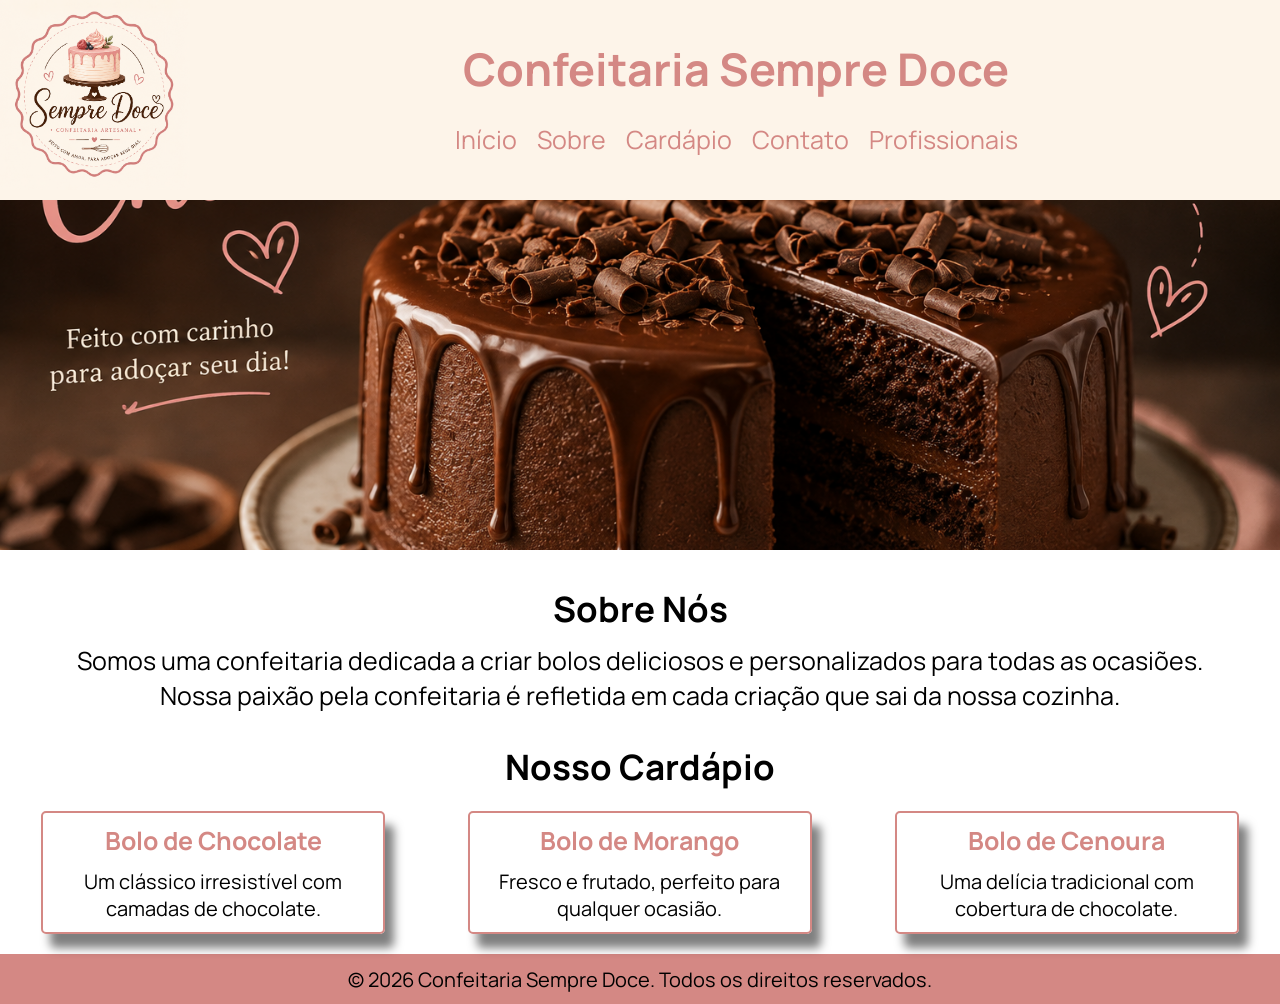
<file: index.html>
<!DOCTYPE html>
<html lang="pt-BR">
<head>
    <meta charset="UTF-8">
    <meta name="viewport" content="width=device-width, initial-scale=1.0">
    <title>Home</title>
    <link rel="stylesheet" href="css/index.css">

    <link rel="preconnect" href="https://fonts.googleapis.com">
    <link rel="preconnect" href="https://fonts.gstatic.com" crossorigin>
    <link href="https://fonts.googleapis.com/css2?family=Manrope:wght@200..800&display=swap" rel="stylesheet">
</head>
<body>
    <header>
        <div class="div-logo">
            <img class="logotipo" src="img/logo.png" alt="Logotipo da Confeitaria">
        </div>

        <div class="div-menu">
            <h1>
                Confeitaria Sempre Doce
            </h1>

            <br/>

            <nav>
                <ul>
                    <li>
                        <a href="index.html">Início</a>
                    </li>
                    <li>
                        <a href="pages/sobre.html">Sobre</a>
                    </li>
                    <li>
                        <a href="pages/cardapio.html">Cardápio</a>
                    </li>
                    <li>
                        <a href="pages/contato.html">Contato</a>
                    </li>
                    <li>
                        <a href="pages/profissionais.html">Profissionais</a>
                    </li>
                </ul>
            </nav>
        </div>
    </header>

    <img id="img" class="img-bolo" src="img/bolo1.png" alt="">

    <section class="sobre">
        <h2>Sobre Nós</h2>
        <p>
            Somos uma confeitaria dedicada a
            criar bolos deliciosos e personalizados
            para todas as ocasiões.<br/>
            Nossa paixão pela confeitaria é refletida
            em cada criação que sai da nossa
            cozinha.
        </p>
    </section>

    <section class="sobre">
        <h2>Nosso Cardápio</h2>
        
        <div class="menu-cardapio-itens">

            <div class="menu-cardapio-item">
                <h3>Bolo de Chocolate</h3>
                <p>
                    Um clássico irresistível
                    com camadas de chocolate.
                </p>
            </div>

            <div class="menu-cardapio-item">
                <h3>Bolo de Morango</h3>
                <p>
                    Fresco e frutado, perfeito
                    para qualquer ocasião.
                </p>
            </div>

            <div class="menu-cardapio-item">
                <h3>Bolo de Cenoura</h3>
                <p>
                    Uma delícia tradicional com
                    cobertura de chocolate.
                </p>
            </div>

        </div>
    </section>

    <footer>
        &copy; 2026 Confeitaria Sempre Doce. 
        Todos os direitos reservados.
    </footer>

</body>
<script src="js/index.js"></script>
</html>
</file>
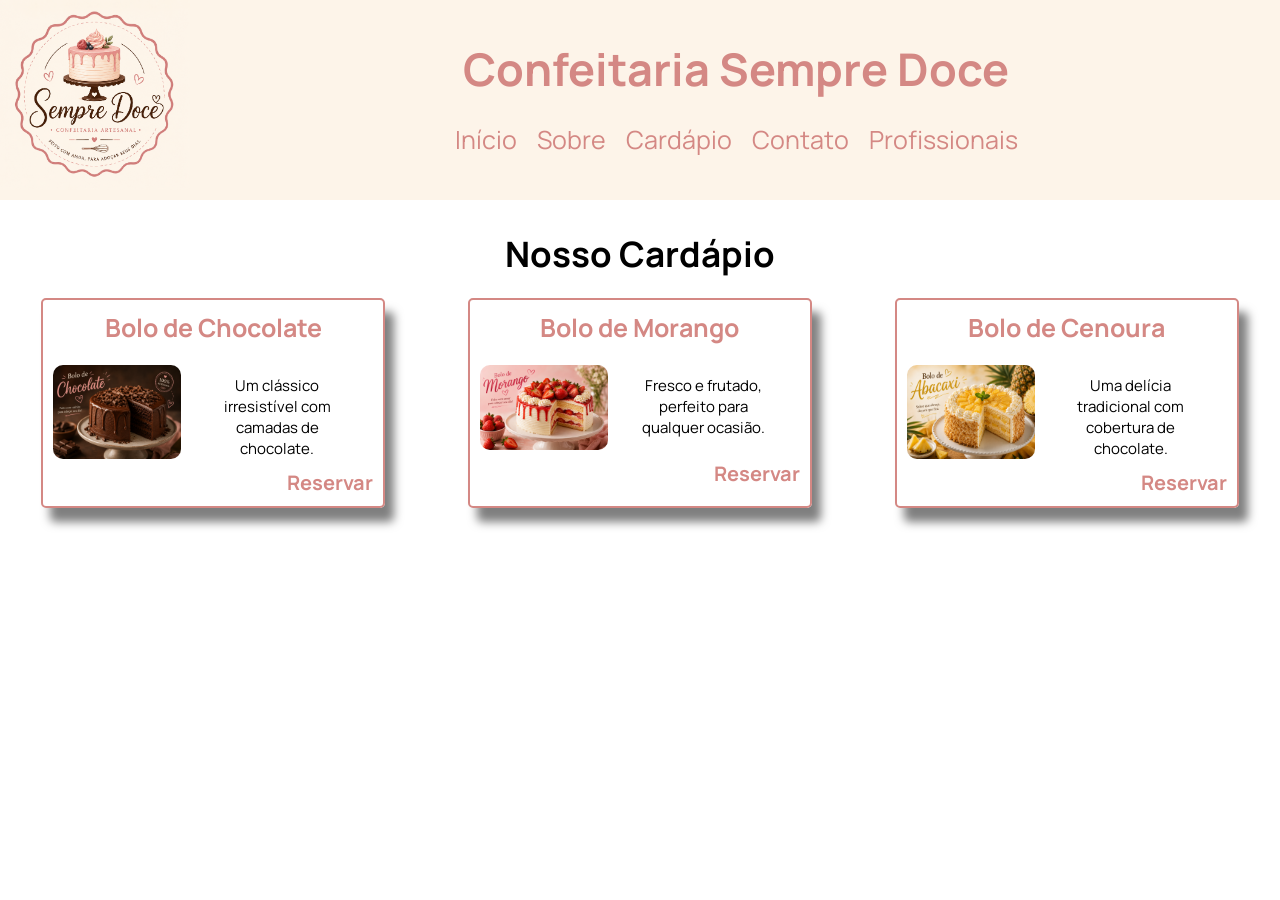
<file: pages/cardapio.html>
<!DOCTYPE html>
<html lang="pt-BR">

<head>
    <meta charset="UTF-8">
    <meta name="viewport" content="width=device-width, initial-scale=1.0">
    <title>Cardápio</title>

    <link rel="stylesheet" href="../css/index.css">
    <link rel="stylesheet" href="../css/cardapio.css">

    <link rel="preconnect" href="https://fonts.googleapis.com">
    <link rel="preconnect" href="https://fonts.gstatic.com" crossorigin>
    <link href="https://fonts.googleapis.com/css2?family=Manrope:wght@200..800&display=swap" rel="stylesheet">
</head>

<body>
    <header>
        <div class="div-logo">
            <img class="logotipo" src="../img/logo.png" alt="Logotipo da Confeitaria">
        </div>

        <div class="div-menu">
            <h1>
                Confeitaria Sempre Doce
            </h1>

            <br />

            <nav>
                <ul>
                    <li>
                        <a href="../index.html">Início</a>
                    </li>
                    <li>
                        <a href="pages/sobre.html">Sobre</a>
                    </li>
                    <li>
                        <a href="cardapio.html">Cardápio</a>
                    </li>
                    <li>
                        <a href="pages/contato.html">Contato</a>
                    </li>
                    <li>
                        <a href="profissionais.html">Profissionais</a>
                    </li>
                </ul>
            </nav>
        </div>
    </header>

    <section class="sobre">
        <h2>Nosso Cardápio</h2>

        <div class="menu-cardapio-itens">

            <div class="menu-cardapio-item">
                <h3>Bolo de Chocolate</h3>

                <div class="div-card">
                    <img class="img-cardapio" src="../img/bolo1.png" alt="Bolo de Chocolate">
                    
                    <p>
                        Um clássico irresistível
                        com camadas de chocolate.
                    </p>
                </div>

                <div class="reservar">
                    <button class="button-reserva" onclick="abrir()">
                        Reservar
                    </button>
                </div>

            </div>

            <div class="menu-cardapio-item">
                <h3>Bolo de Morango</h3>

                <div class="div-card">
                    <img class="img-cardapio" src="../img/bolo2.png" alt="Bolo de Morango">
                    
                    <p>
                        Fresco e frutado, perfeito
                        para qualquer ocasião.
                    </p>
                </div>

                <div class="reservar">
                    <button class="button-reserva" onclick="abrir()">
                        Reservar
                    </button>
                </div>
            </div>

            <div class="menu-cardapio-item">
                <h3>Bolo de Cenoura</h3>

                <div class="div-card">
                    <img class="img-cardapio" src="../img/bolo3.png" alt="Bolo de Morango">
                    
                    <p>
                        Uma delícia tradicional com
                        cobertura de chocolate.
                    </p>
                </div>

                <div class="reservar">
                    <button class="button-reserva" onclick="abrir()">
                        Reservar
                    </button>
                </div>
            </div>

        </div>
    </section>

    <div id="fade" class="hide"></div>

    <div id="modal" class="hide">
        <div class="centralizado">
            <h2>Realizar Reserva</h2>
            <img src="../img/PixQRcode.png" alt="   QRcode para pagamento via Pix"> 
        </div>
        
        <div class="fechar">
            <a href="">Fechar</a>
        </div>

    </div>

</body>
<script src="../js/cardapio.js"></script>
</html>
</file>
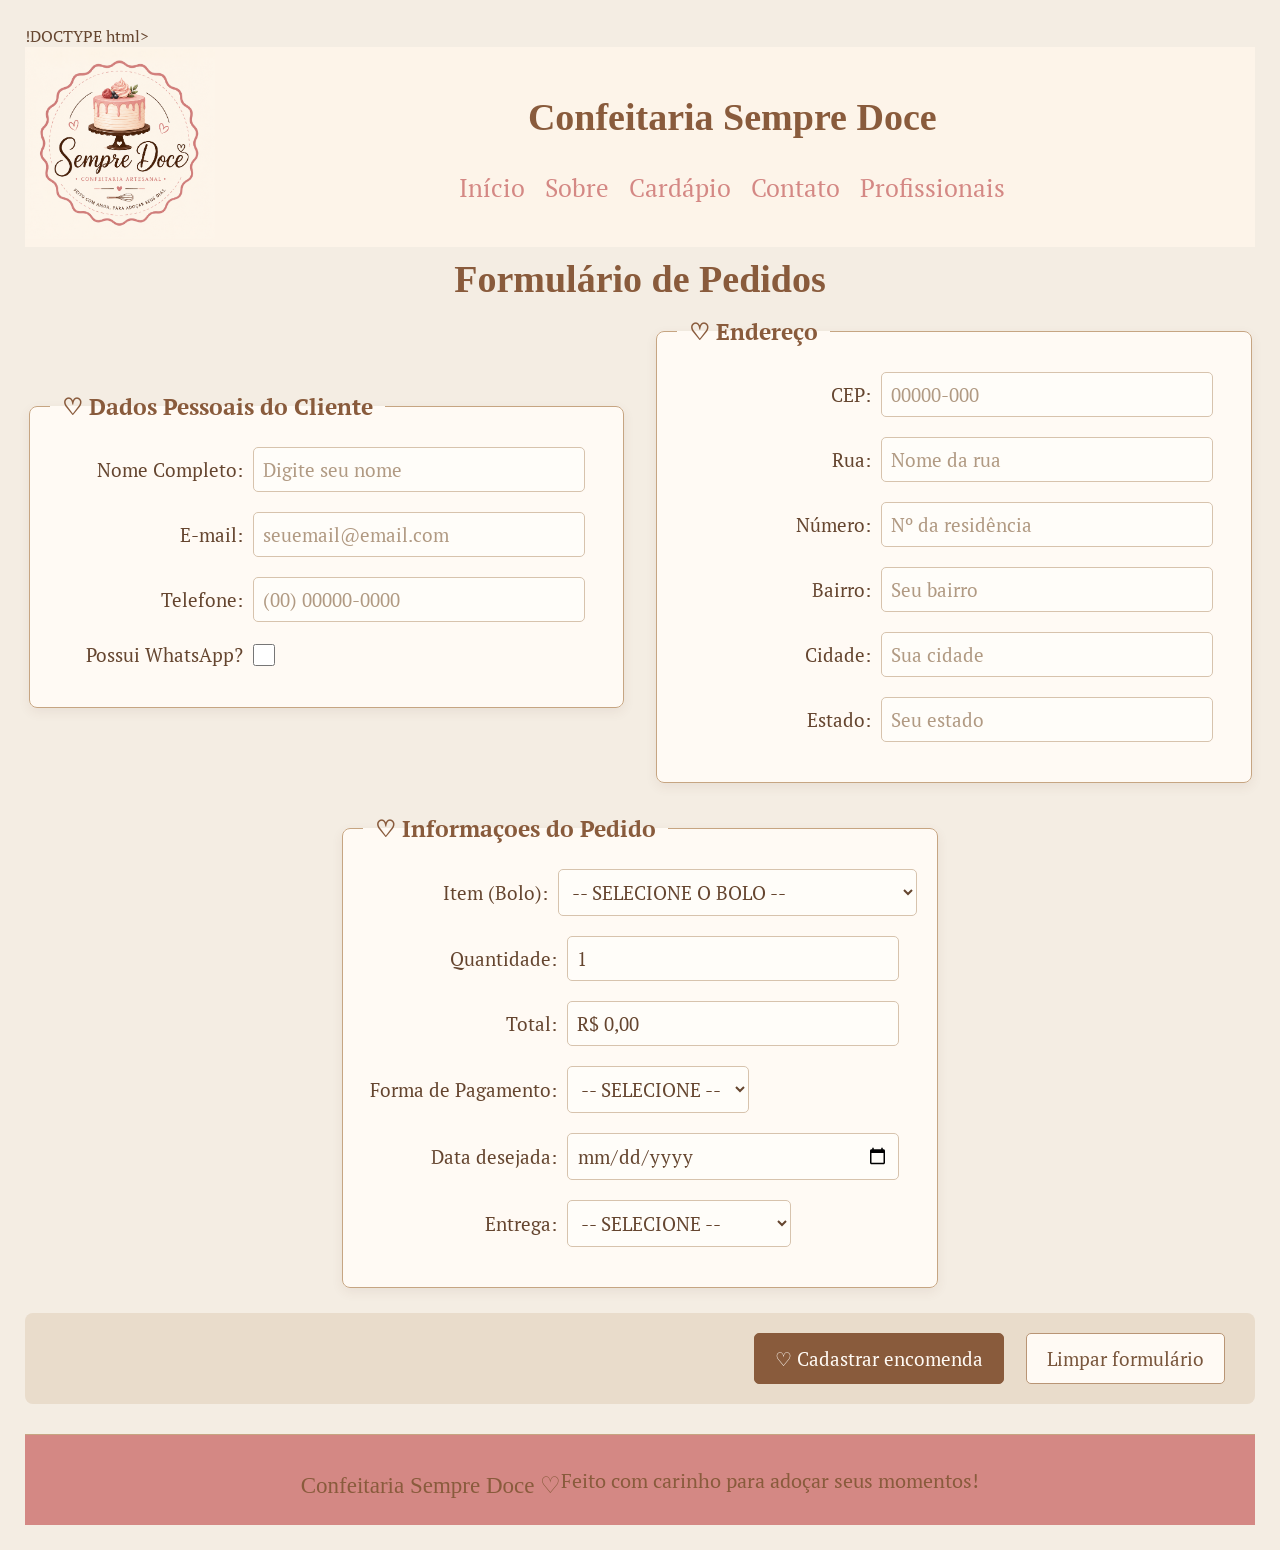
<file: pages/contato.html>
!DOCTYPE html>
<html lang="pt-BR">

<head>
    <meta charset="UTF-8">
    <meta name="viewport" content="width=device-width, initial-scale=1.0">
    <title>Formulario para pedidos</title>

    <link rel="stylesheet" href="../css/index.css">
    <link rel="stylesheet" href="../css/contato.css">

    <link rel="preconnect" href="https://fonts.googleapis.com">
    <link rel="preconnect" href="https://fonts.gstatic.com" crossorigin>
    <link href="https://fonts.googleapis.com/css2?family=Manrope:wght@200..800&display=swap" rel="stylesheet">
</head>

<body>
    <header>
        <div class="div-logo">
            <img class="logotipo" src="../img/logo.png" alt="Logotipo da Confeitaria">
        </div>

        <div class="div-menu">
            <h1>
                Confeitaria Sempre Doce
            </h1>

            <br />

            <nav>
                <ul>
                    <li>
                        <a href="../index.html">Início</a>
                    </li>
                    <li>
                        <a href="pages/sobre.html">Sobre</a>
                    </li>
                    <li>
                        <a href="cardapio.html">Cardápio</a>
                    </li>
                    <li>
                        <a href="pages/contato.html">Contato</a>
                    </li>
                    <li>
                        <a href="profissionais.html">Profissionais</a>
                    </li>
                </ul>
            </nav>
        </div>
    </header>

    <body>
    <h1>Formulário de Pedidos</h1>

     <form>
        <div class="container">

            <fieldset>
                <legend>♡ Dados Pessoais do Cliente</legend>

                <div>
                    <label for="nome">Nome Completo:</label>
                    <input type="text" id="nome" name="nome"
                        placeholder="Digite seu nome" required>
                </div>

                
                <div>
                    <label for="email">E-mail:</label>
                    <input type="email" id="email" name="email"
                        placeholder="seuemail@email.com" required>
                </div>

                <div>
                    <label for="telefone">Telefone:</label>
                    <input type="tel" id="telefone" name="telefone"
                        placeholder="(00) 00000-0000" required>
                </div>

                <div class="campo-checkbox">
                    <label for="whatsapp">Possui WhatsApp?</label>
                    <input type="checkbox" id="whatsapp" name="whatsapp"
                        class="checkbox">
                </div>

            </fieldset>

            <fieldset>
                <legend>♡ Endereço</legend>

                <div>
                    <label for="cep">CEP:</label>
                    <input type="text" id="cep" name="cep"
                        placeholder="00000-000">
                </div>

                <div>
                    <label for="logradouro">Rua:</label>
                    <input type="text" id="logradouro" name="logradouro"
                        placeholder="Nome da rua">
                </div>

                <div>
                    <label for="numero">Número:</label>
                    <input type="number" id="numero" name="numero"
                        placeholder="Nº da residência">
                </div>

                <div>
                    <label for="bairro">Bairro:</label>
                    <input type="text" id="bairro" name="bairro"
                        placeholder="Seu bairro">
                </div>

                <div>
                    <label for="cidade">Cidade:</label>
                    <input type="text" id="cidade" name="cidade"
                        placeholder="Sua cidade">
                </div>

                <div>
                    <label for="estado">Estado:</label>
                    <input type="text" id="estado" name="estado"
                        placeholder="Seu estado">
                </div>

            </fieldset>

        </div>

        <div class="container">

            <fieldset>
                <legend>♡ Informaçoes do Pedido</legend>

                <div>
                    <label for="item">Item (Bolo):</label>
                    <select id="item" name="item" required>
                        <option value="">-- SELECIONE O BOLO --</option>
                        <option value="chocolate">Bolo de Chocolate - R$ 70,00</option>
                        <option value="morango">Bolo de Morango - R$ 80,00</option>
                        <option value="cenoura">Bolo de Cenoura - R$ 70,00</option>
                        <option value="limao">Bolo de Limão - R$ 83,00</option>
                        <option value="ninho-nutella">Bolo de Ninho com Nutella- R$ 90,00</option>
                    </select>
                </div>


                <div>
                    <label for="quantidade">Quantidade:</label>
                    <input type="number" id="quantidade" name="quantidade"
                        min="1" value="1" placeholder="Quantidade desejada" required>
                </div>

                <div>
                    <label for="total">Total:</label>
                    <input type="text" id="total" name="total" value="R$ 0,00" readonly>
                </div>

                <div>
                    <label for="pagamento">Forma de Pagamento:</label>
                    <select id="pagamento" name="pagamento" required>
                        <option value="">-- SELECIONE --</option>
                        <option value="pix">Pix</option>
                        <option value="cartao">Cartão</option>
                    </select>
                </div>

                <div>
                    <label for="data">Data desejada:</label>
                    <input type="date" id="data" name="data" required>
                </div>

                <div>
                    <label for="entrega">Entrega:</label>
                    <select id="entrega" name="entrega" required>
                        <option value="">-- SELECIONE --</option>
                        <option value="Retirar na confeitaria">Retirar na confeitaria</option>
                        <option value="Receber em casa">Receber em casa</option>
                    </select>
                </div>

            </fieldset>

            

        </div>

        <div class="container botoes">
            <button type="submit">♡ Cadastrar encomenda</button>
            <button type="reset">Limpar formulário</button>
        </div>

        <p id="mensagem" class="mensagem" aria-live="polite"></p>

    </form>

    <footer class="rodape">
        <p>Confeitaria Sempre Doce ♡</p>
        <span>Feito com carinho para adoçar seus momentos!</span>
    </footer>

    <script>
        // Tabela de preços dos bolos
        const precosBolos = {
            "ninho-nutella": 90.00,
            "cenoura": 70.00,
            "chocolate": 70.00,
            "limao": 83.00,
            "morango": 80.00
        };

        const itemSelect = document.getElementById("item");
        const precoUnitarioInput = document.getElementById("preco-unitario");
        const quantidadeInput = document.getElementById("quantidade");
        const totalInput = document.getElementById("total");
        const formulario = document.getElementById("formulario");
        const mensagem = document.getElementById("mensagem");

        function calcularTotal() {
            const boloSelecionado = itemSelect.value;
            const quantidade = parseInt(quantidadeInput.value) || 0;

            if (boloSelecionado && precosBolos[boloSelecionado] !== undefined) {
                const precoUnitario = precosBolos[boloSelecionado];
                precoUnitarioInput.value = `R$ ${precoUnitario.toFixed(2).replace('.', ',')}`;
               
                const total = precoUnitario * quantidade;
                totalInput.value = `R$ ${total.toFixed(2).replace('.', ',')}`;
            } else {
                precoUnitarioInput.value = "R$ 0,00";
                totalInput.value = "R$ 0,00";
            }
        }

        itemSelect.addEventListener("change", calcularTotal);
        quantidadeInput.addEventListener("input", calcularTotal);

        formulario.addEventListener("submit", function(event) {
            event.preventDefault();

            mensagem.textContent =
                "Obrigada! Sua encomenda foi cadastrada com sucesso. ♡";

            formulario.reset();
            precoUnitarioInput.value = "R$ 0,00";
            totalInput.value = "R$ 0,00";
        });

        formulario.addEventListener("reset", function() {
            mensagem.textContent = "";
            precoUnitarioInput.value = "R$ 0,00";
            totalInput.value = "R$ 0,00";
        });
    </script>

</body>

</html>
</file>
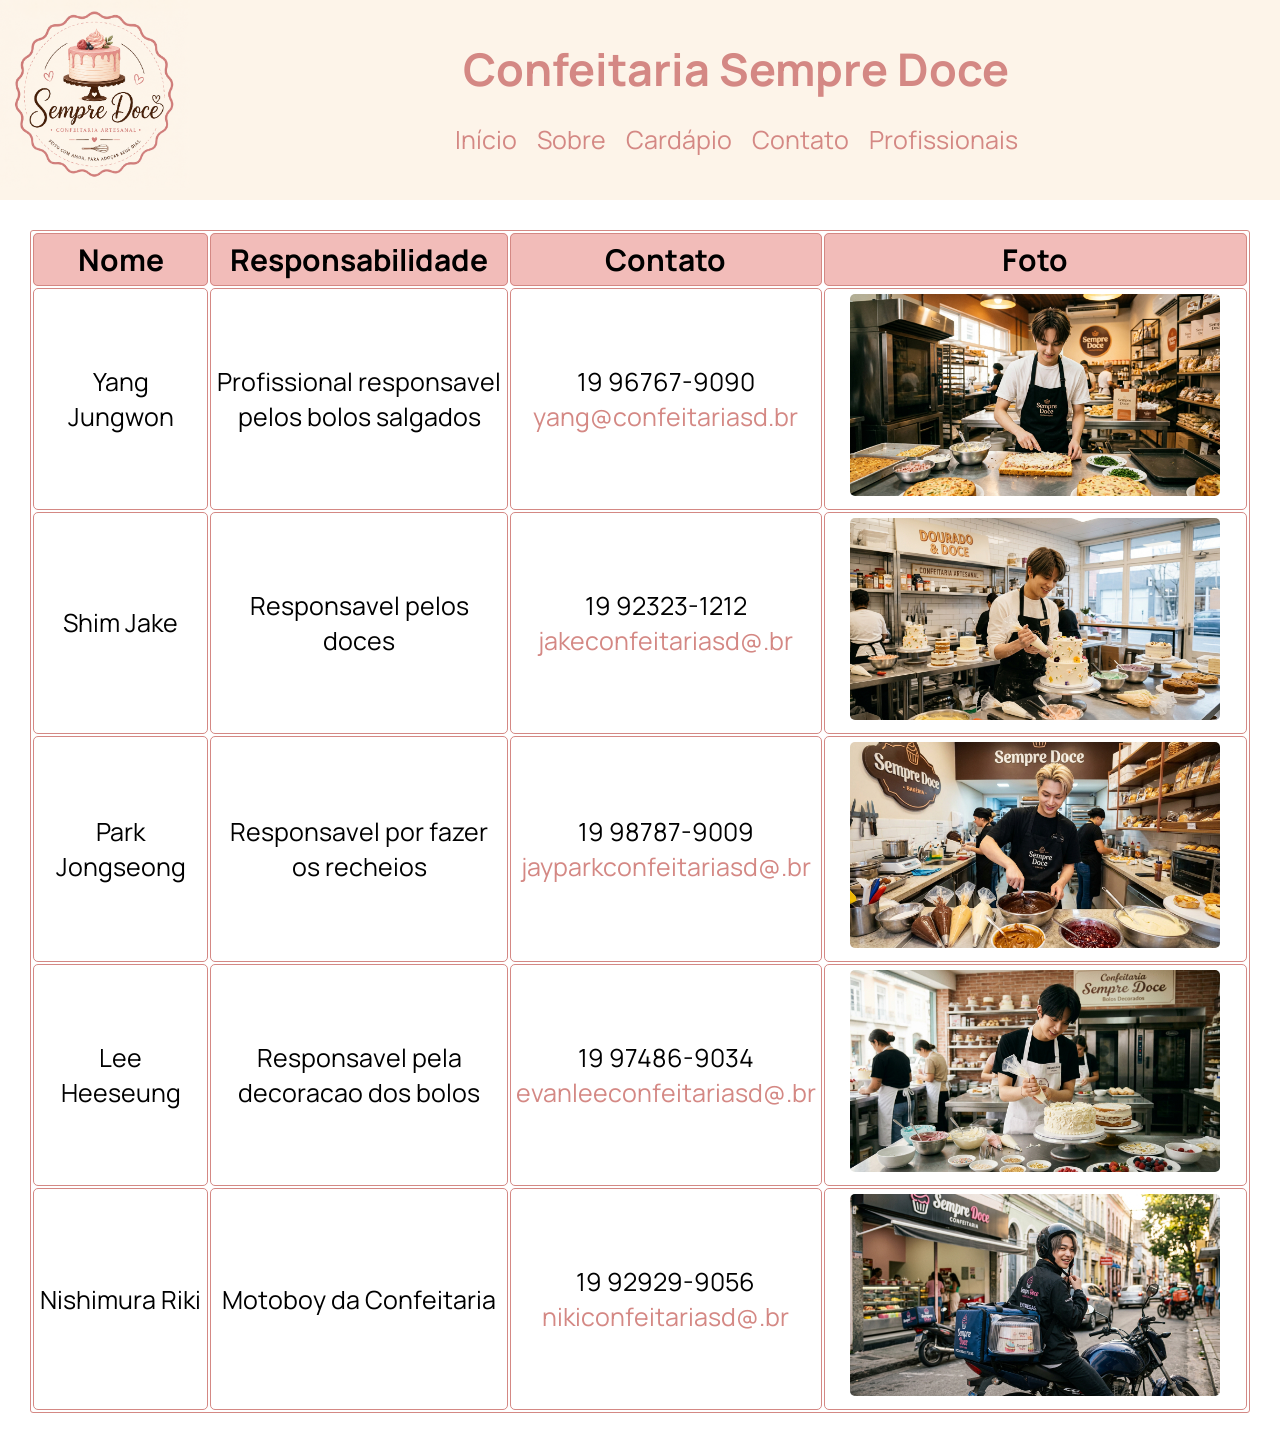
<file: pages/profissionais.html>
<!DOCTYPE html>
<html lang="pt-BR">

<head>
    <meta charset="UTF-8">
    <meta name="viewport" content="width=device-width, initial-scale=1.0">
    <title>Profissionais</title>

    <link rel="stylesheet" href="../css/index.css">
    <link rel="stylesheet" href="../css/profissionais.css">


    <link rel="preconnect" href="https://fonts.googleapis.com">
    <link rel="preconnect" href="https://fonts.gstatic.com" crossorigin>
    <link href="https://fonts.googleapis.com/css2?family=Manrope:wght@200..800&display=swap" rel="stylesheet">
</head>

<body>
    <header>
        <div class="div-logo">
            <img class="logotipo" src="../img/logo.png" alt="Logotipo da Confeitaria">
        </div>

        <div class="div-menu">
            <h1>
                Confeitaria Sempre Doce
            </h1>

            <br />

            <nav>
                <ul>
                    <li>
                        <a href="../index.html">Início</a>
                    </li>
                    <li>
                        <a href="pages/sobre.html">Sobre</a>
                    </li>
                    <li>
                        <a href="cardapio.html">Cardápio</a>
                    </li>
                    <li>
                        <a href="pages/contato.html">Contato</a>
                    </li>
                    <li>
                        <a href="profissionais.html">Profissionais</a>
                    </li>
                </ul>
            </nav>
        </div>
    </header>

    <section class="sobre">

        <table>
            <thead>
                <tr>
                    <td width="15%">Nome</td>
                    <td width="25%">Responsabilidade</td>
                    <td width="20%">Contato</td>
                    <td width="40%">Foto</td>
                </tr>
            </thead>

            <tbody>
                <tr>
                    <td> Yang Jungwon</td>
                    <td>Profissional responsavel pelos bolos salgados</td>
                    <td>19 96767-9090 
                        <a href="mailto:yang@confeitariasd.br">yang@confeitariasd.br</a>
                    </td>
                    <td>
                        <img src="../img/won.jpg" alt="">
                    </td>
                </tr>

                <tr>
                    <td>Shim Jake</td>
                    <td>Responsavel pelos doces</td>
                    <td>19 92323-1212 
                        <a href="mailto:jakeconfeitariasd@.br">jakeconfeitariasd@.br</a>
                    </td>
                    
                    <td>
                        <img src="../img/jake.jpg" alt="">
                    </td>
                </tr>
                <tr>
                    <td>Park Jongseong</td>
                    <td>Responsavel por fazer os recheios</td>
                    <td>19 98787-9009 
                        <a href="mailto: jayparkconfeitariasd@.br"> jayparkconfeitariasd@.br</a>
                    </td>
                    <td>
                        <img src="../img/jay.jpg" alt="">
                    </td>
                </tr>

                <tr>
                    <td>Lee Heeseung</td>
                    <td>Responsavel pela decoracao dos bolos</td>
                    <td>19 97486-9034
                        <a href="mailto:evanleeconfeitariasd@.br">evanleeconfeitariasd@.br</a>
                    </td>
                    <td>
                        <img src="../img/heeseung.jpg" alt="">
                    </td>
                </tr>
                
                <tr>
                    <td>Nishimura Riki</td>
                    <td>Motoboy da Confeitaria</td>
                    <td>19 92929-9056
                        <a href="mailto:nikiconfeitariasd@.br">nikiconfeitariasd@.br</a>
                    </td>
                    <td>
                        <img src="../img/niki.jpg" alt="">
                    </td>
                </tr>
            </tbody>
        </table>
    </section>
             
</body>
</html>
</file>
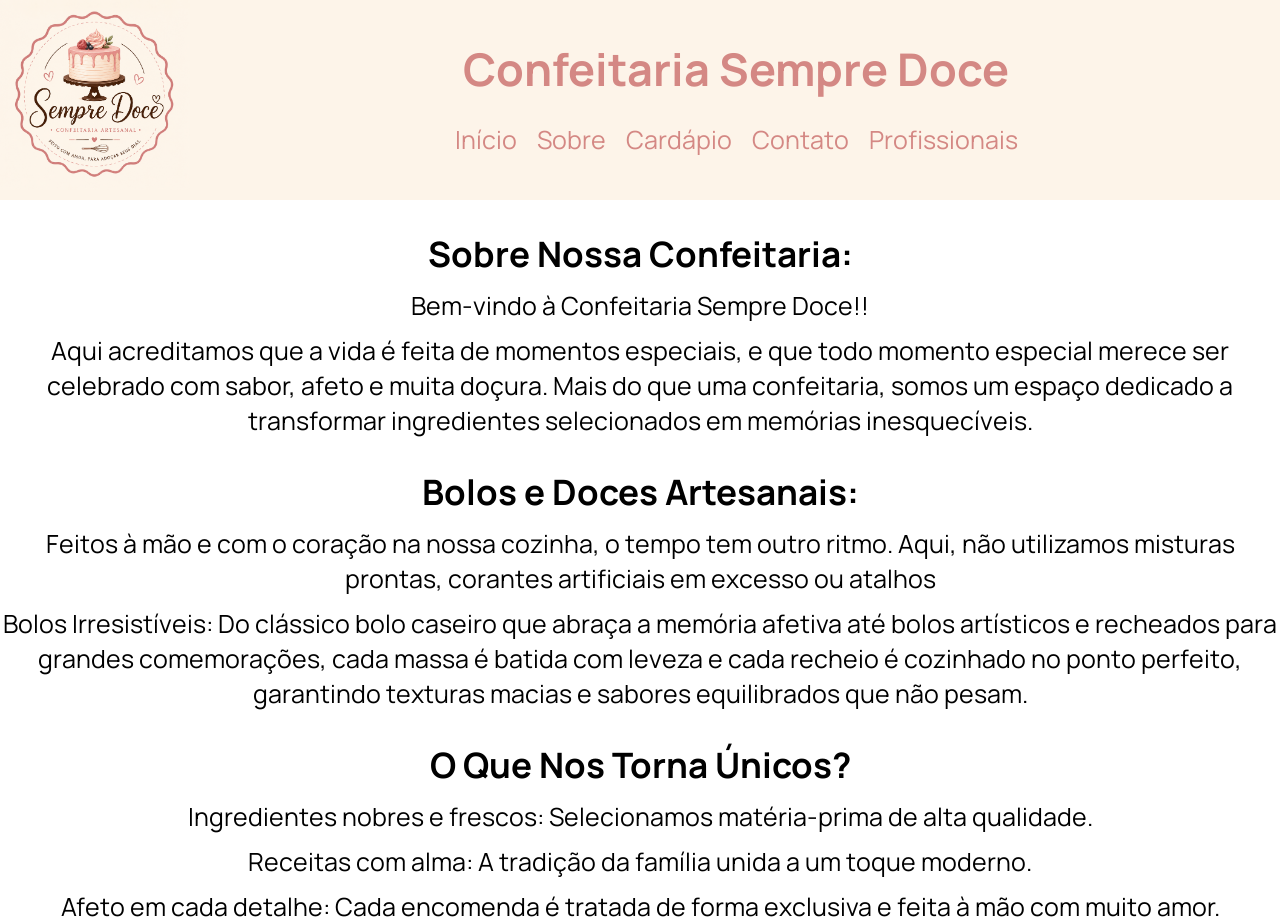
<file: pages/sobre.html>
<!DOCTYPE html>
<html lang="pt-BR">

<head>
    <meta charset="UTF-8">
    <meta name="viewport" content="width=device-width, initial-scale=1.0">
    <title>Sobre Nossa Confeitaria</title>

    <link rel="stylesheet" href="../css/index.css">
    <link rel="stylesheet" href="../css/sobre.css">

    <link rel="preconnect" href="https://fonts.googleapis.com">
    <link rel="preconnect" href="https://fonts.gstatic.com" crossorigin>
    <link href="https://fonts.googleapis.com/css2?family=Manrope:wght@200..800&display=swap" rel="stylesheet">
</head>

<body>
    <header>
        <div class="div-logo">
            <img class="logotipo" src="../img/logo.png" alt="Logotipo da Confeitaria">
        </div>

        <div class="div-menu">
            <h1>
                Confeitaria Sempre Doce
            </h1>

            <br />

            <nav>
                <ul>
                    <li>
                        <a href="../index.html">Início</a>
                    </li>
                    <li>
                        <a href="pages/sobre.html">Sobre</a>
                    </li>
                    <li>
                        <a href="cardapio.html">Cardápio</a>
                    </li>
                    <li>
                        <a href="pages/contato.html">Contato</a>
                    </li>
                    <li>
                        <a href="profissionais.html">Profissionais</a>
                    </li>
                </ul>
            </nav>
        </div>
    </header>

    <section class="sobre">
        <h2>Sobre Nossa Confeitaria:</h2>
        <p> Bem-vindo à Confeitaria Sempre Doce!!</p>

<p>Aqui acreditamos que a vida é feita de momentos especiais,
 e que todo momento especial merece ser celebrado com sabor, afeto e muita doçura.
 Mais do que uma confeitaria, somos um espaço dedicado a transformar ingredientes selecionados
  em memórias inesquecíveis.</p>

  <h2>Bolos e Doces Artesanais:</h2>

    <p> Feitos à mão e com o coração
na nossa cozinha, o tempo tem outro ritmo.
 Aqui, não utilizamos misturas prontas, corantes artificiais em excesso ou atalhos </p>

<p>Bolos Irresistíveis: Do clássico bolo caseiro que abraça a memória afetiva até bolos artísticos
 e recheados para grandes comemorações, cada massa é batida com leveza e cada recheio é cozinhado 
 no ponto perfeito, garantindo texturas macias e sabores equilibrados que não pesam.</p>

 <h2>O Que Nos Torna Únicos?</h2>

 <p>Ingredientes nobres e frescos: Selecionamos matéria-prima de alta qualidade.</p>

<p>Receitas com alma: A tradição da família unida a um toque moderno.</p>

<p>Afeto em cada detalhe: Cada encomenda é tratada de forma exclusiva e feita à mão com muito amor.</p>



</body>

</html>
</file>
<file: css/index.css>
* {
    margin: 0;
    padding: 0;
    font-family: "Manrope", sans-serif;
}

header {
    height: 200px;
    display: flex;
    background-color: #FDF4E9;
}

.div-logo {
    width: 15%;
    height: 194px;
}

.div-menu {
    width: 85%;
    height: 194px;
    display: flex;
    flex-direction: column;
    align-items: center;
    justify-content: center;
}

.logotipo {
    height: 190px;
}

ul {
    display: flex;
    gap: 20px;
    justify-content: center;
    list-style-type: none;
}

h1 {
    color: #D48884;
    font-size: 45px;
}

a {
    text-decoration: none;
    color: #D48884;
    font-size: 25px;
}

a:hover {
    cursor: pointer;
    text-decoration: underline;
}

.img-bolo {
    width: 100%;
    height: 350px;
    object-fit: cover;
}

.sobre {
    text-align: center;
    margin-top: 10px;
}

h2 {
    font-size: 35px;
    margin-top: 30px;
}

p {
    font-size: 25px;
    margin-top: 10px;
}

.menu-cardapio-itens {
    display: flex;
    justify-content: space-around;
    margin-top: 20px;
}

.menu-cardapio-item {
    border: 2px solid #D48884;
    border-radius: 5px;
    width: 25%;
    box-shadow: 9px 14px 10px rgba(0, 0, 0, 0.5);
    padding: 10px;
}

h3 {
    font-size: 25px;
    color: #D48884;
    font-weight: bold;
}

.menu-cardapio-item p {
    font-size: 20px;
}

footer {
    background-color: #D48884;
    height: 50px;
    margin-top: 20px;
    font-size: 20px;
    display: flex;
    justify-content: center;
    align-items: center;
}
</file>
<file: css/cardapio.css>
.img-cardapio {
    width: 40%;
    border-radius: 10px;
}

.div-card {
    display: flex;
    gap: 10%;
    padding-bottom: 10px;
}

.div-card p {
    font-size: 15px;
    text-align: center;
    width: 40%;
}

.menu-cardapio-item h3 {
    margin-bottom: 20px;
}

.reservar {
    text-align: right;        
}

.reservar a {
    font-size: 15px;
    color: blue;
    margin-right: 10px;
}

.hide {
    display: none;
}

.fade {
    position: fixed;
    top: 0;
    left: 0;
    width: 100%;
    height: 100%;
    background-color: rgba(0,0,0, 0.5);
    z-index: 1;
}

.modal {
    position: fixed;
    top: 50%;
    left: 50%;
    transform: translate(-50%, -50%);
    background-color: white;
    border-radius: 10px;
    width: 300px;
    padding: 30px;
    z-index: 2;
}

.fechar {
    text-align: right;
}

.button-reserva {
    text-decoration: none;
    cursor: pointer;
    font-size: 20px;
    background-color: transparent;
    border: 0px;
    color: #D48884;
    font-weight: bold;
}

.button-reserva-hover {
    text-decoration: underline;
}

.centralizado{
    text-align: center;
}
</file>
<file: css/contato.css>
@import url('https://fonts.googleapis.com/css2?family=Libre+Caslon+Condensed:ital,wght@0,400..700;1,400..700&family=Lora:ital,wght@0,400..700;1,400..700&family=PT+Serif:ital,wght@0,400;0,700;1,400;1,700&display=swap');

* {
    font-family: "PT Serif", serif;
}

body {
background-color: #f4ede3;
color: #65452f;
margin: 0;
padding: 25px;
}
.cabecalho {
text-align: center;
padding: 25px;
margin-bottom: 30px;
background-color: #f4ede3;
border-bottom: 1px solid #c6a582;
}
.icone-cabecalho {
font-size: 40px;
}
h1 {
text-align: center;
font-family: "Cinzel", serif;
font-size: 38px;
color: #895b3c;
margin: 10px 0;
}
.cabecalho p {
font-size: 27px;
color: #895b3c;
margin: 8px;
}
.frase {
font-size: 21px;
color: #a17b5b;
}
.container {
display: flex;
justify-content: space-around;
gap: 25px;
margin-bottom: 25px;
}
legend {
font-size: 23px;
font-weight: 600;
padding: 5px 12px;
color: #895b3c;
}
fieldset {
width: 45%;
font-size: 20px;
border: 1px solid #c6a582;
border-radius: 8px;
background-color: #fffaf4;
padding: 20px;
box-shadow: 0 4px 12px rgba(101, 69, 47, 0.08);
}
div {
display: flex;
align-items: center;
margin-bottom: 20px;
}
label {
width: 35%;
text-align: right;
margin-right: 10px;
color: #65452f;
}
input {
width: 60%;
padding: 9px;
}
label,
input,
select,
textarea {
font-size: 19px;
}
input,
select,
textarea {
border: 1px solid #d7c3ad;
border-radius: 5px;
background-color: #fffdf9;
color: #65452f;
padding: 9px;
}
Estilo para campos desabilitados/somente leitura (Preço Unitário e Total) /
input:disabled,
input:read-only {
background-color: #f0e6dc;
color: #895b3c;
font-weight: 600;
cursor: not-allowed;
}
input::placeholder,
textarea::placeholder {
color: #b19a83;
}
input:focus,
select:focus,
textarea:focus {
outline: none;
border-color: #a47751;
box-shadow: 0 0 4px #d7b99b;
}
input[type="checkbox"] {
width: 22px;
height: 22px;
accent-color: #895b3c;
cursor: pointer;
}
textarea {
resize: vertical;
}
.botoes {
justify-content: flex-end;
gap: 12px;
padding: 20px;
background-color: #e9dccb;
border-radius: 8px;
}
button {
font-size: 19px;
padding: 12px 20px;
border-radius: 5px;
margin-right: 10px;
cursor: pointer;
transition: 0.3s;
}
button[type="reset"] {
color: #79563c;
background-color: #fffaf4;
border: 1px solid #b99575;
}
button[type="submit"] {
color: #fffaf4;
background-color: #895b3c;
border: 1px solid #895b3c;
}
button:hover {
opacity: 0.85;
transform: translateY(-2px);
}
.mensagem {
text-align: center;
font-size: 21px;
color: #79563c;
}
.rodape {
text-align: center;
margin-top: 30px;
padding: 20px;
color: #895b3c;
border-top: 1px solid #c6a582;
}
.rodape p {
font-family: "Cinzel", serif;
font-size: 23px;
}
@media (max-width: 700px) {
body {
padding: 12px;
}
.container {
flex-direction: column;
gap: 15px;
}
fieldset {
width: 100%;
padding: 15px;
}
label {
width: 35%;
font-size: 17px;
}
input,
select,
textarea {
min-width: 0;
max-width: 100%;
font-size: 17px;
}
h1 {
font-size: 29px;
}
.botoes {
flex-direction: column;
gap: 10px;
}
button {
width: 100%;
margin-right: 0;
}
}
</file>
<file: css/profissionais.css>
table{
    border: 1px solid;
    border-radius: 3px;
    border-color: #D48884;
}

table img{
    width: 90%;
    border-radius: 5px;
}

table img:hover {
    width: 100%;
    transition:0,3s;
    cursor: pointer;

}

table td {
    border: 1px solid;
    border-radius: 5px;
    border-color:#D48884;
    padding: 5px;
}

table thead tr {
    font-weight: bold;
    font-size: 30px;
    background-color:#f2bcb9 ;
}

table tbody tr {
    font-size: 25px;
}


.sobre{
    margin: 30px;
}
</file>
<file: css/sobre.css>
.h2{
    
}
</file>
